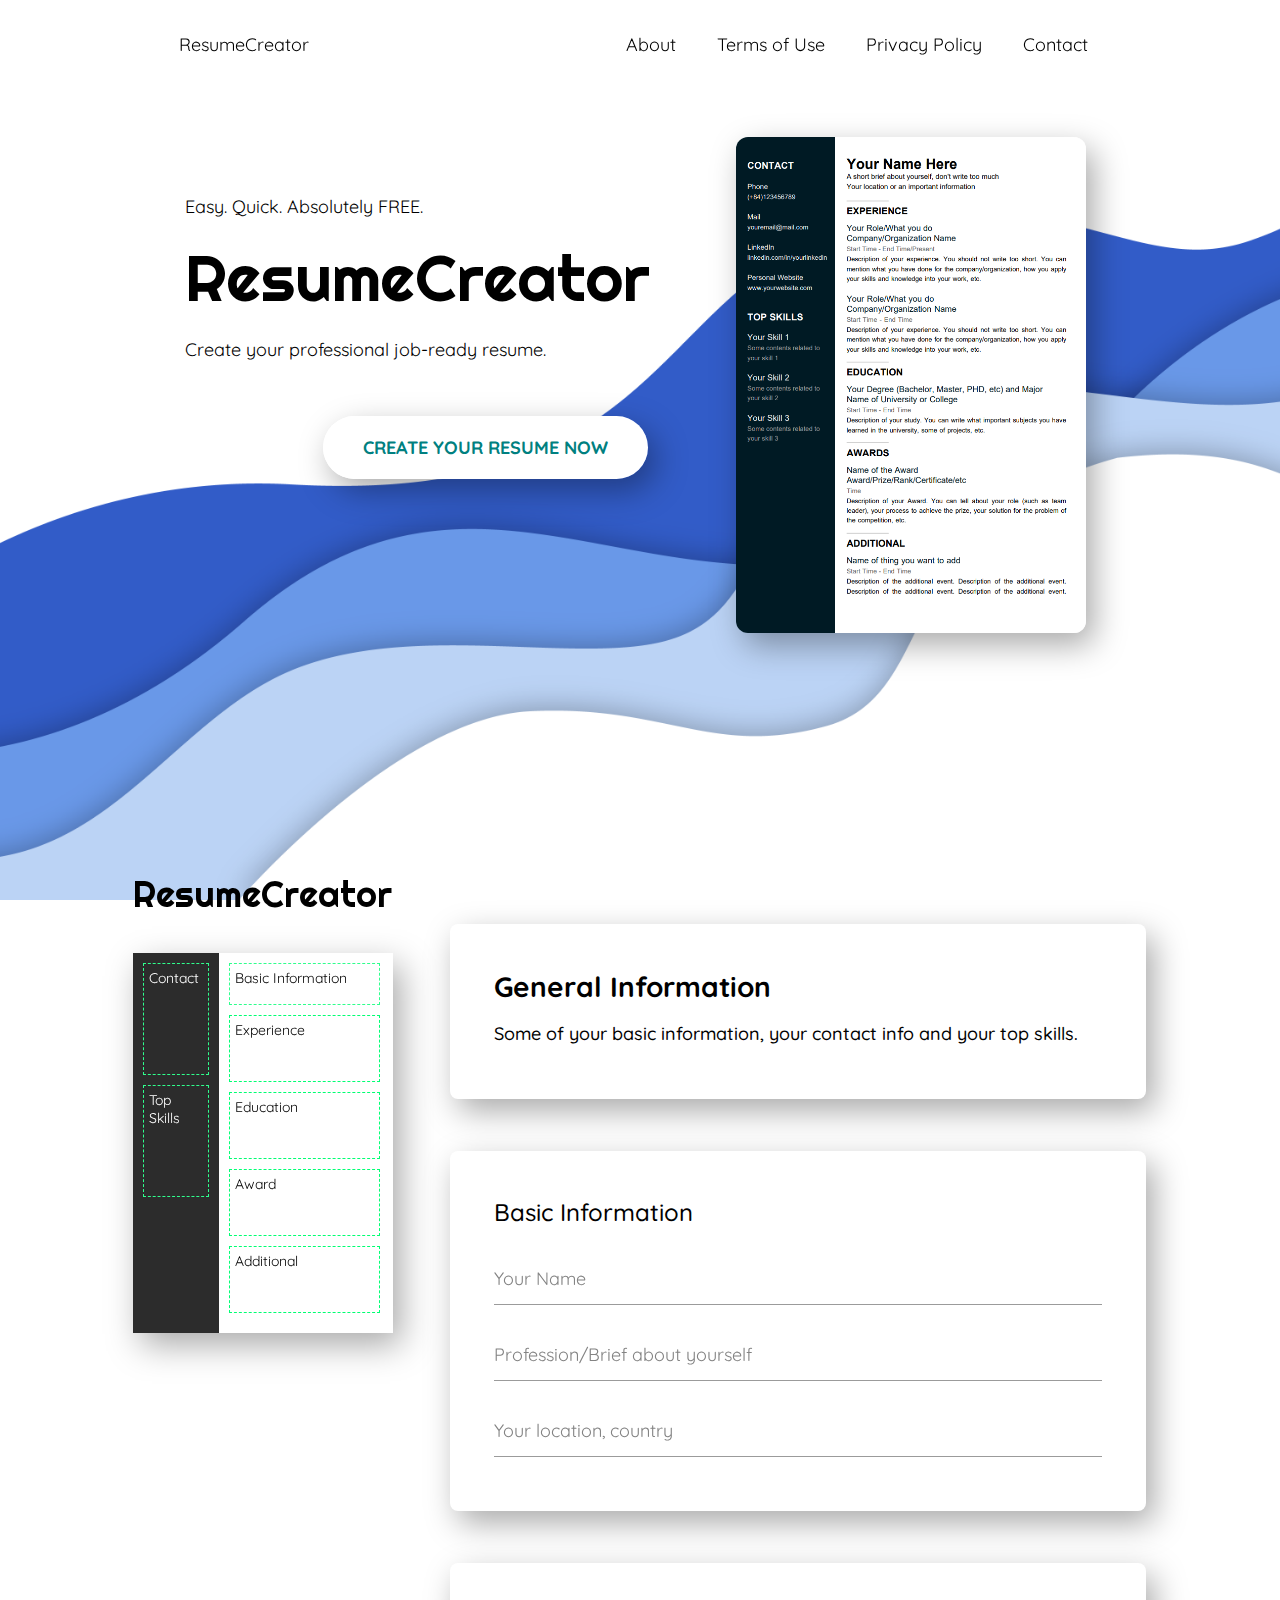
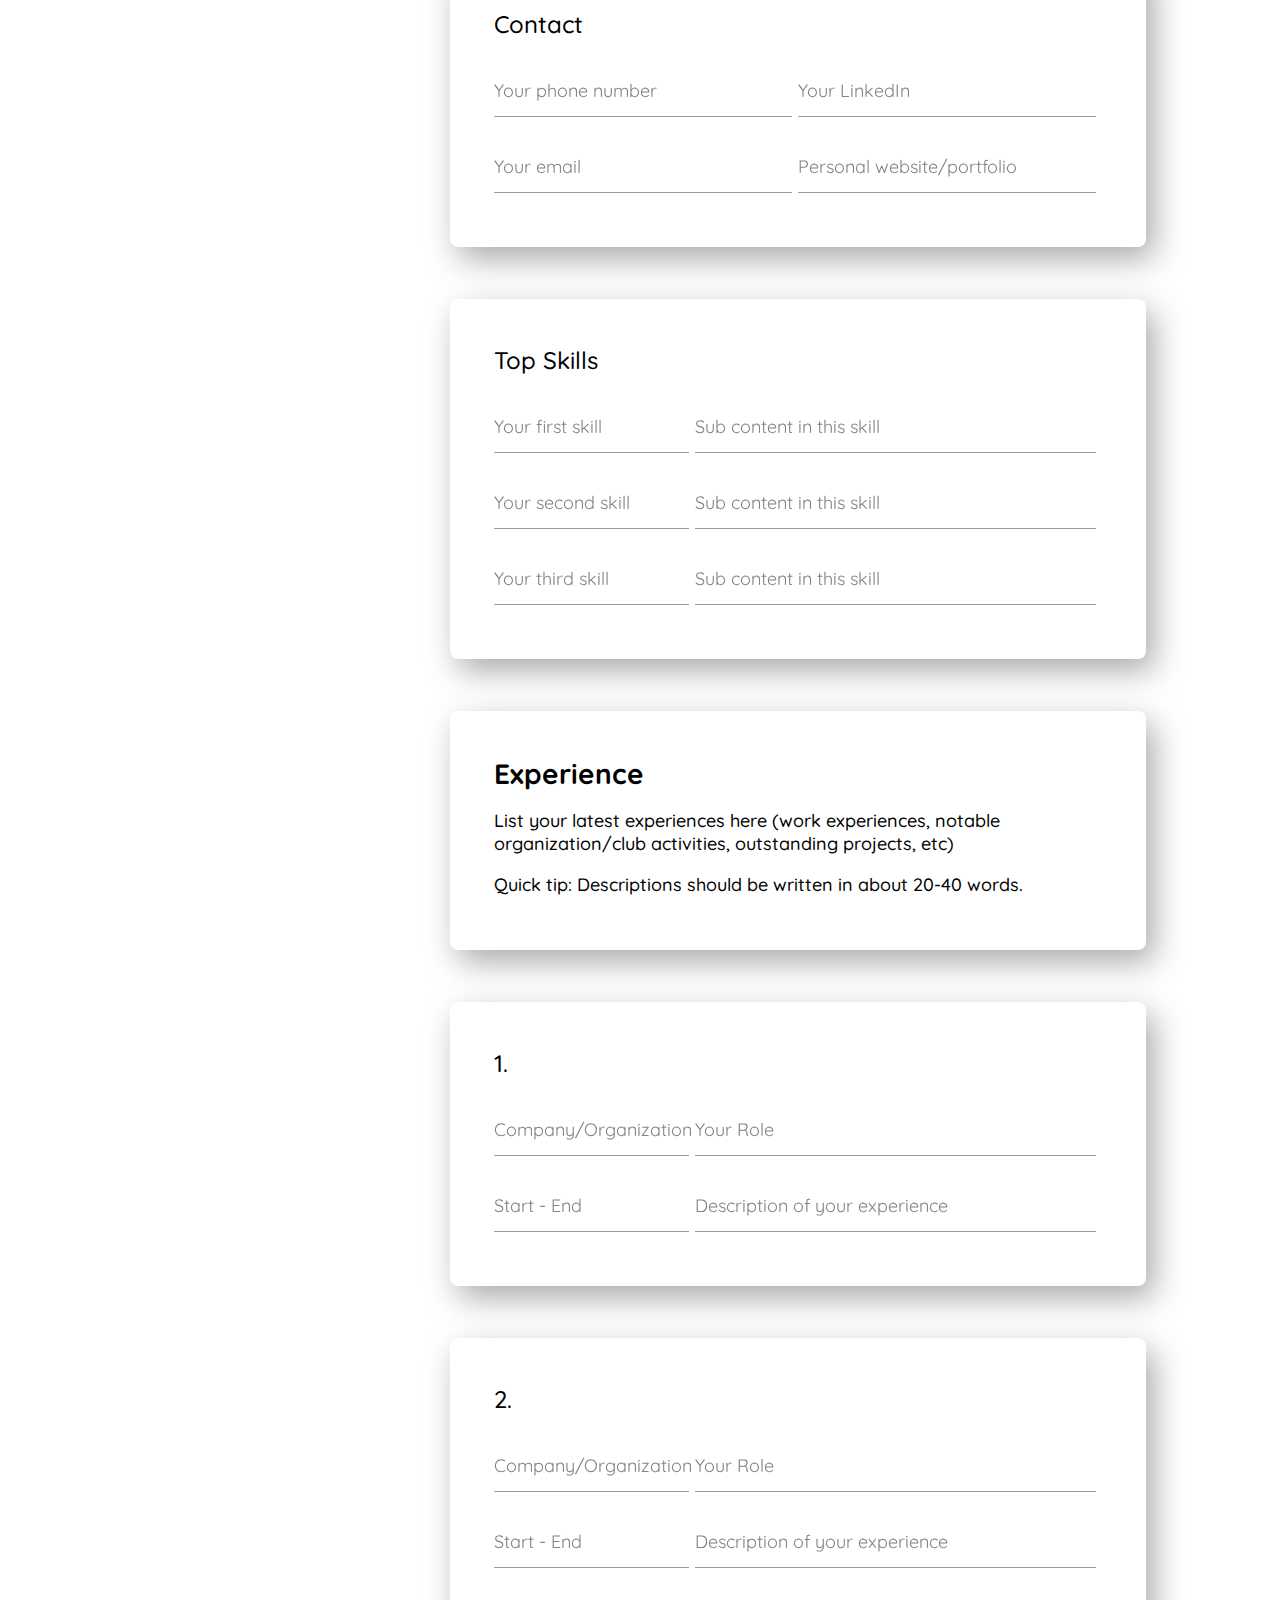
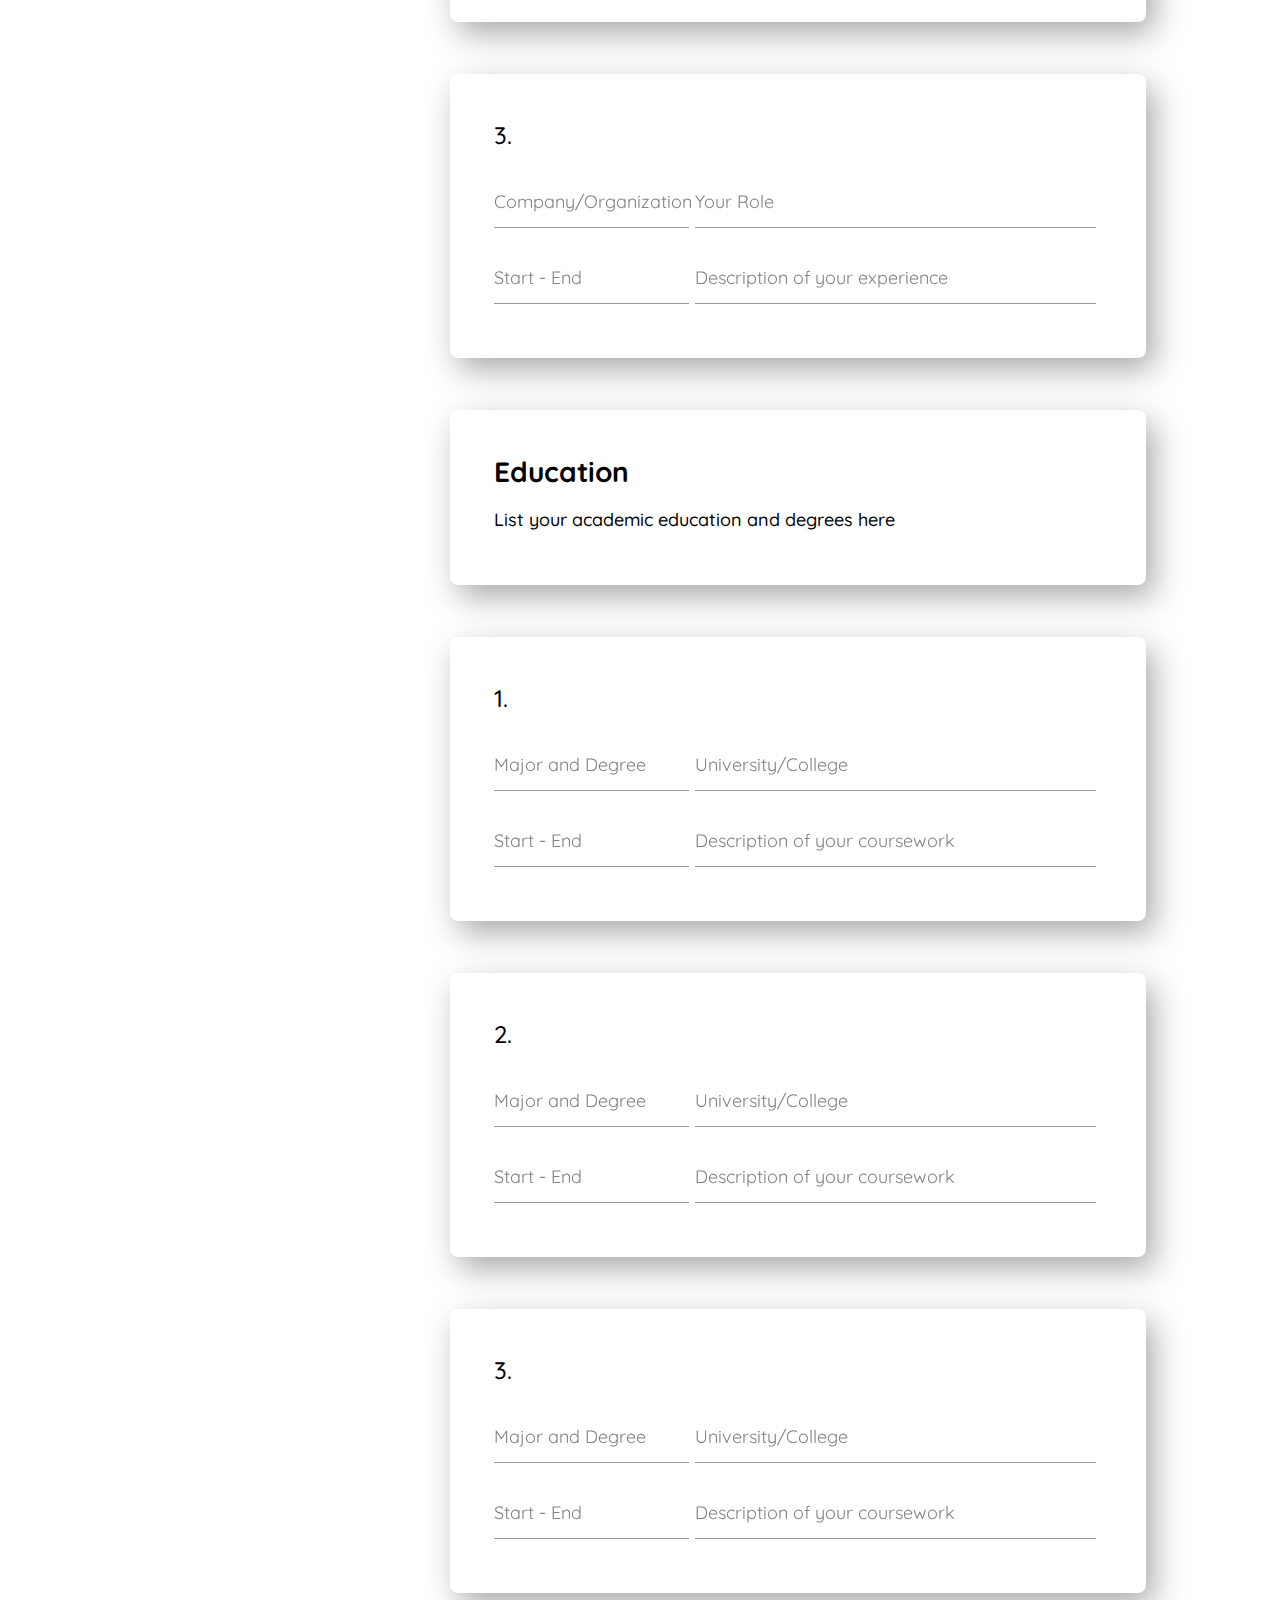
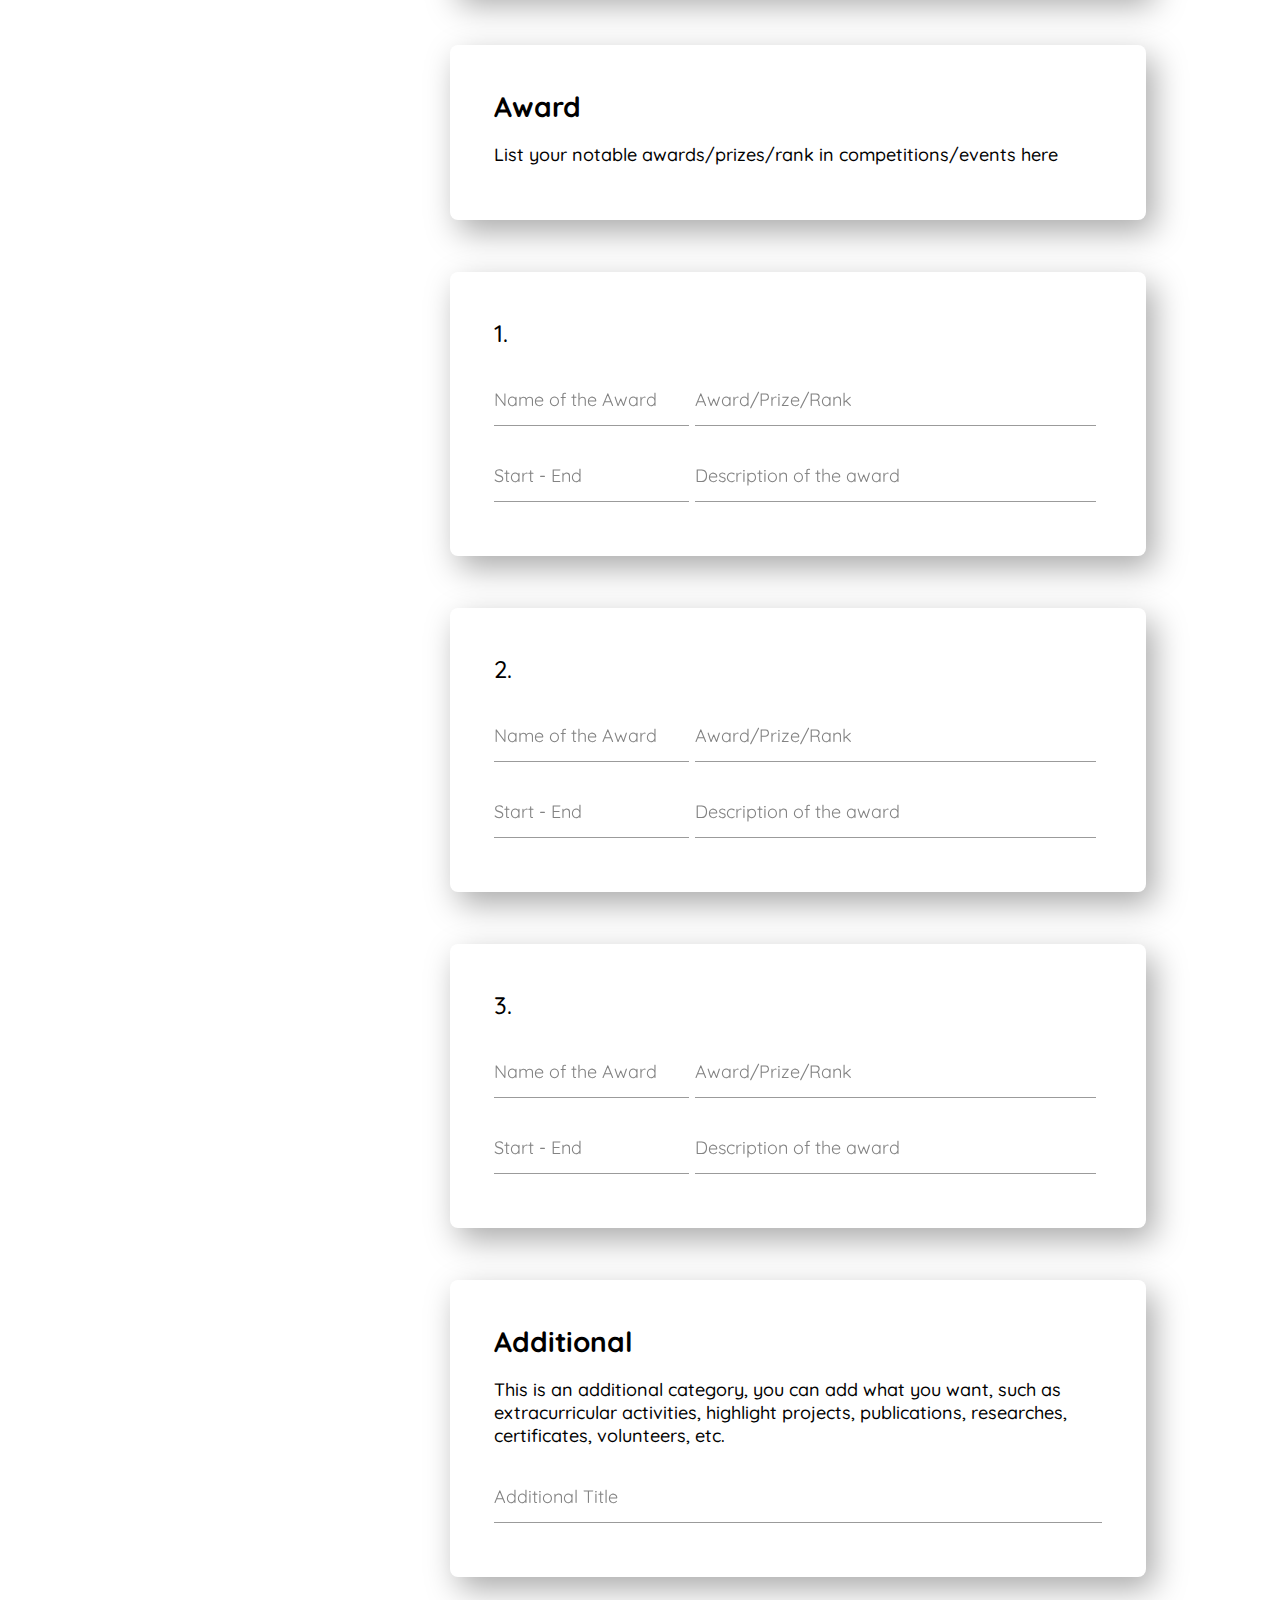
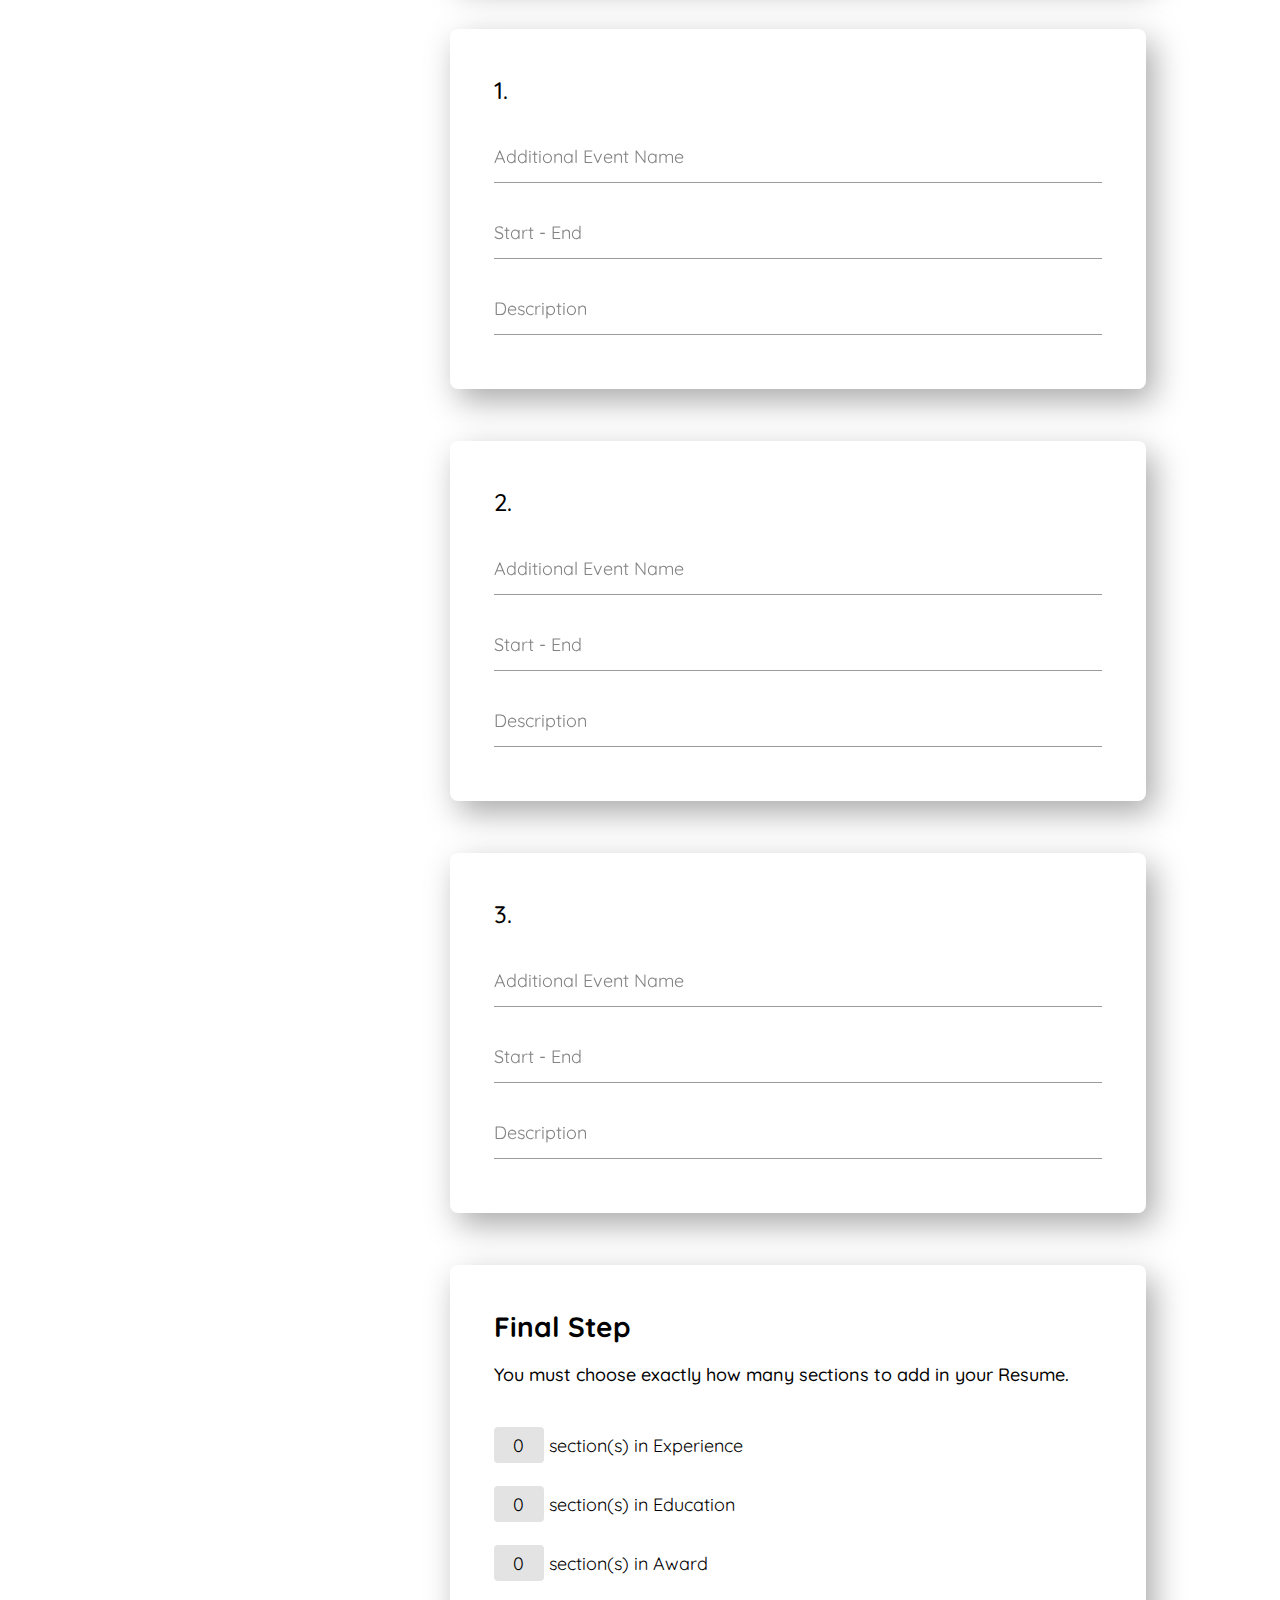
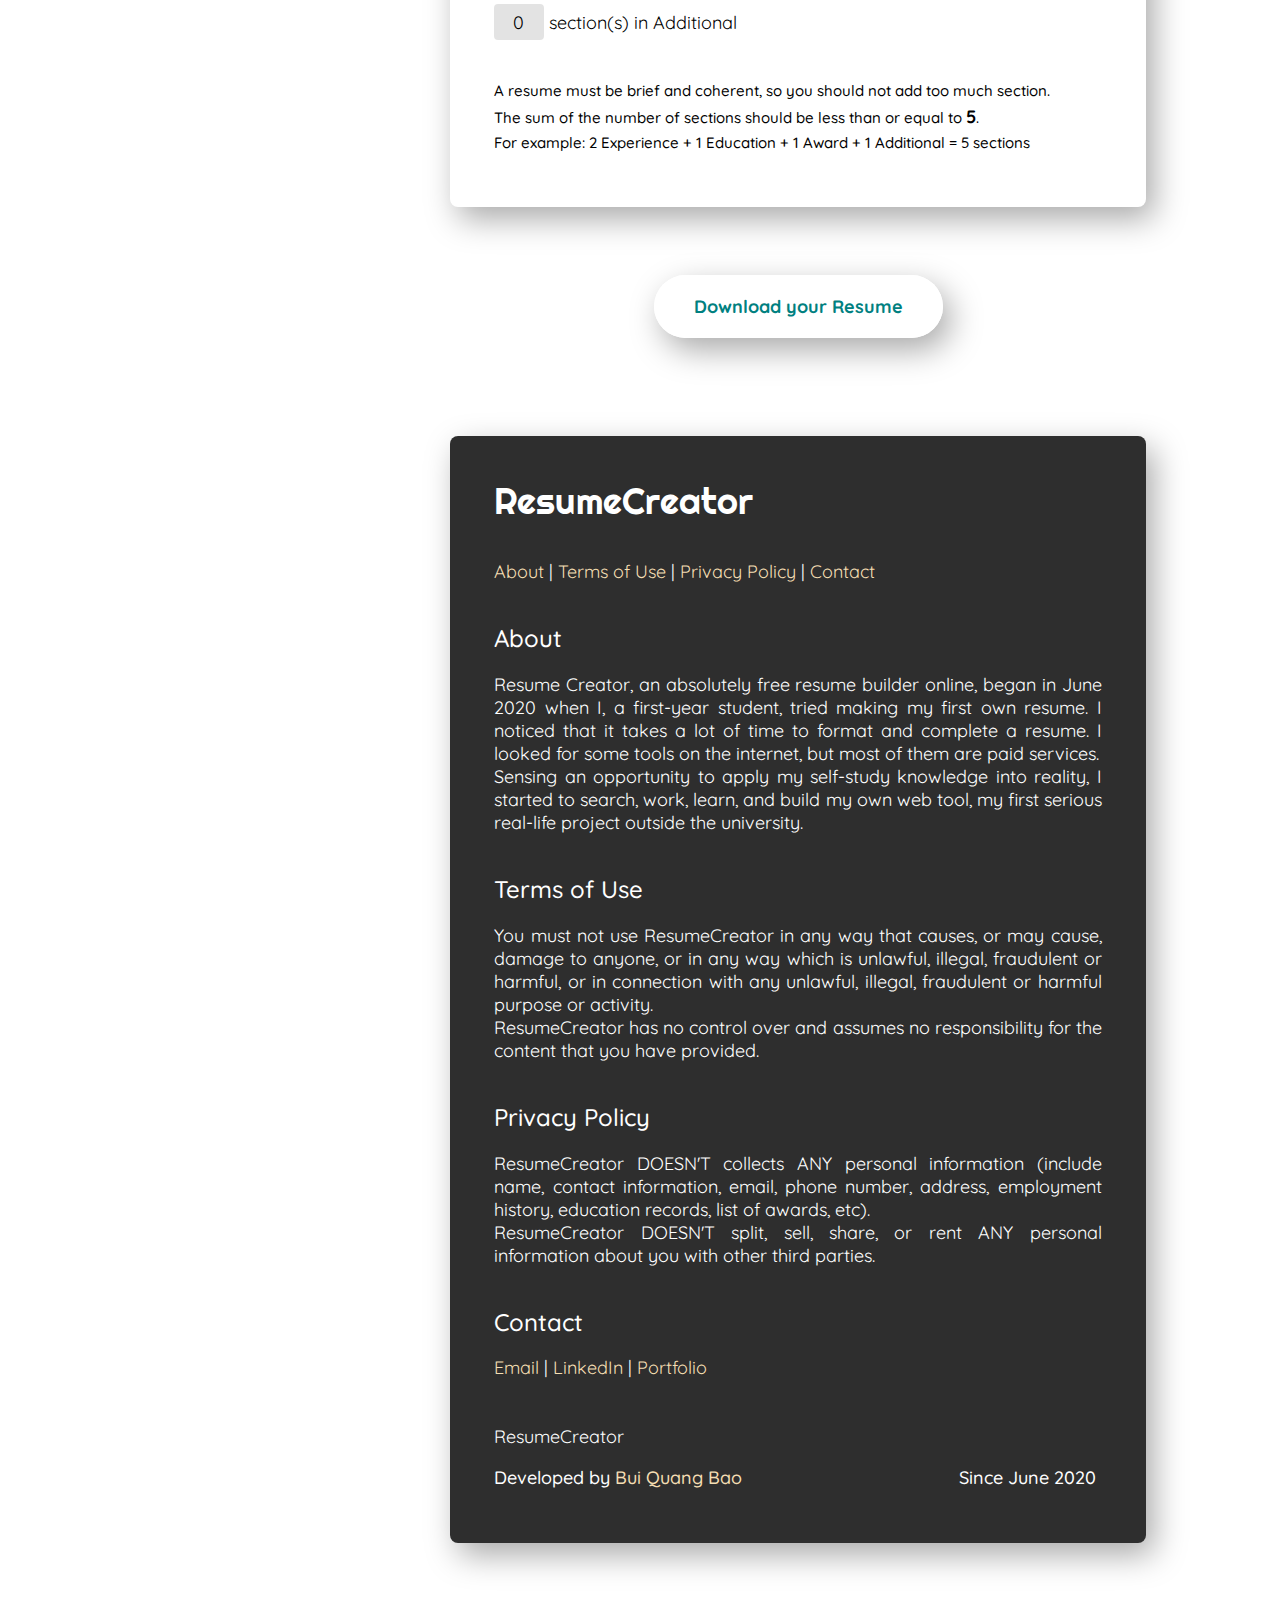
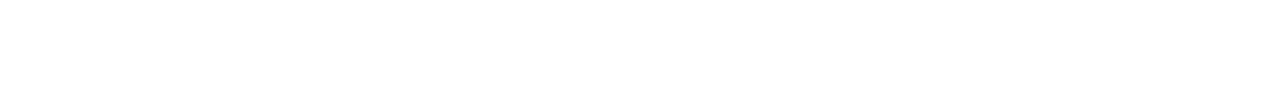
<file: index.html>
<!DOCTYPE HTML>
<html>

<head>
    <title>ResumeCreator</title>
    <meta charset="utf-8">
    <meta http-equiv="X-UA-Compatible" content="IE=edge">
    <meta name="viewport" content="width=device-width, initial-scale=1">
    <meta name="description" content="" />
    <meta name="keywords" content="" />
    <meta name="author" content="Bui Quang Bao" />

    <!-- Place favicon.ico and apple-touch-icon.png in the root directory -->
    <link rel="shortcut icon" href="assets/favicon.png">
    <!--  -->

    <!-- <link rel="stylesheet" href="/css/animate.css"> -->
    <!-- <link rel="stylesheet" href="/css/bootstrap.css"> -->
    <!-- <link rel="stylesheet" href="/css/flexslider.css"> -->

    <!-- <link rel="stylesheet" href="/main.css"> -->

    <!-- Modernizr JS -->
    <!-- <script src="js/modernizr-2.6.2.min.js"></script> -->

    <!-- AOS -->
    <!-- <link rel="stylesheet" href="https://unpkg.com/aos@next/dist/aos.css" /> -->

    <!-- Fontawesome -->
    <!-- <script src="https://kit.fontawesome.com/b063fa960b.js" crossorigin="anonymous"></script> -->

    <!-- Google Icons -->
    <!-- <link rel="stylesheet" href="https://fonts.googleapis.com/icon?family=Material+Icons"> -->

    <link href="https://fonts.googleapis.com/css2?family=Quicksand&display=swap" rel="stylesheet">
    <link href="https://fonts.googleapis.com/css2?family=Righteous&display=swap" rel="stylesheet">

    <link rel="stylesheet" href="main.css">

    <script type="text/javascript" src="jspdf.min.js"></script>
    <script type="text/javascript" src="main.js"></script>

</head>

<body
    style="background-image: url('assets/background.png'); background-repeat: no-repeat; background-attachment: fixed; background-position: center; background-size: cover;">

    <div class="for-mobile">
        <p class="title" style="font-size: 24px; text-align: center;">ResumeCreator</p>
        <p class="p">Hello there! Thank you for using Resume Creator! However, this tool is recommended to be used on a
            larger device's screen, like a desktop or tablet.</p>
    </div>

    <div class="for-desktop">

        <!-- Header -->
        <p style="color: transparent; font-size: 10px;">.</p>
        <div class="section-header" style="color: transparent;">
            <a href="#about2" class="sub-a" target="_blank" rel="noopener noreferrer">About</a>
            ___<a href="#termsofuse" class="sub-a" target="_blank" rel="noopener noreferrer">Terms of Use</a>
            ___<a href="#privacypolicy" class="sub-a" target="_blank" rel="noopener noreferrer">Privacy Policy</a>
            ___<a href="#contact2" class="sub-a" target="_blank" rel="noopener noreferrer">Contact</a>
        </div>
        <div class="section-header-2" style="color: transparent;">
            <a href="#" class="sub-a" target="_blank" rel="noopener noreferrer">ResumeCreator</a>
        </div>

        <!-- Start-box -->
        <div class="start-box">
            <div class="row">
                <div class="column-8" style="text-align: left; margin-top: 40px;">
                    <p style="user-select: none;">Easy. Quick. Absolutely FREE.</p>
                    <p class="title" style="font-size: 65px; margin: 0 0 20px 0;">
                        ResumeCreator</p>
                    <p style="margin-bottom: 75px; user-select: none;">Create your professional job-ready resume.</p>
                    <div style="text-align: center;">
                        <a class="rounded-btn" href="#startpoint" style="color: teal; font-weight: 700;">
                            <span>CREATE YOUR RESUME NOW</span>
                        </a>
                    </div>
                </div>
                <div class="column-4">
                    <img src="assets/sample.png" alt="Sample" width="350px"
                        style="float: right; border-radius: 12px; box-shadow: 8px 12px 32px #00000056;">
                </div>
            </div>
        </div>

        <!-- ------------------------------- Sticky-div ----------------------------- -->
        <div class="sticky-div">
            <!-- ResumeCreator -->
            <p class="title">ResumeCreator</p>
            <!-- Sample -->
            <div class="sample">
                <div class="black-part">
                    <div class="black-block"><a href="#contact">Contact</a></div>
                    <div class="black-block"><a href="#skill">Top Skills</a></div>
                </div>
                <div class="white-part">
                    <div class="header-block"><a href="#basic-information">Basic Information</a></div>
                    <div class="white-block"><a href="#experience">Experience</a></div>
                    <div class="white-block"><a href="#education">Education</a></div>
                    <div class="white-block"><a href="#award">Award</a></div>
                    <div class="white-block"><a href="#additional">Additional</a></div>
                </div>
            </div>
        </div>

        <form id="frm" style="z-index: 1000;">

            <div id="startpoint" style="height: 36px;">
            </div>

            <div class="section">
                <h1>General Information</h1>
                <h3>Some of your basic information, your contact info and your top skills.</h3>
            </div>

            <!-- ------------------------------- Header ------------------------------- -->
            <div class="section" id="basic-information">
                <h2>Basic Information</h2>
                <div class="form_group">
                    <input type="input" class="form_field" placeholder="0" name="0" id='0' required />
                    <label for="0" class="form_label">Your Name</label>
                </div>
                <div class="form_group">
                    <input type="input" class="form_field" placeholder="1" name="1" id='1' required />
                    <label for="1" class="form_label">Profession/Brief about yourself</label>
                </div>
                <div class="form_group">
                    <input type="input" class="form_field" placeholder="2" name="2" id='2' required />
                    <label for="2" class="form_label">Your location, country</label>
                </div>
            </div>


            <!-- ------------------------------- Contact ------------------------------- -->
            <div class="section" id="contact">
                <h2>Contact</h2>
                <div class="row">
                    <div class="column-6">
                        <div class="form_group">
                            <input type="input" class="form_field" placeholder="3" name="3" id='3' required />
                            <label for="3" class="form_label">Your phone number</label>
                        </div>
                        <div class="form_group">
                            <input type="input" class="form_field" placeholder="4" name="4" id='4' required />
                            <label for="4" class="form_label">Your email</label>
                        </div>
                    </div>
                    <div class="column-6">
                        <div class="form_group">
                            <input type="input" class="form_field" placeholder="5" name="5" id='5' required />
                            <label for="5" class="form_label">Your LinkedIn</label>
                        </div>
                        <div class="form_group">
                            <input type="input" class="form_field" placeholder="6" name="6" id='6' required />
                            <label for="6" class="form_label">Personal website/portfolio</label>
                        </div>
                    </div>
                </div>
            </div>

            <!-- ------------------------------- Skill ------------------------------- -->
            <div class="section" id="skill">
                <h2>Top Skills</h2>
                <!-- skl1 -->
                <div class="row">
                    <div class="column-4">
                        <div class="form_group">
                            <input type="input" class="form_field" placeholder="7" name="7" id='7' required />
                            <label for="7" class="form_label">Your first skill</label>
                        </div>
                    </div>
                    <div class="column-8">
                        <div class="form_group">
                            <input type="input" class="form_field" placeholder="8" name="8" id='8' required />
                            <label for="8" class="form_label">Sub content in this skill</label>
                        </div>
                    </div>
                </div>
                <!-- skl2 -->
                <div class="row">
                    <div class="column-4">
                        <div class="form_group">
                            <input type="input" class="form_field" placeholder="9" name="9" id='9' required />
                            <label for="9" class="form_label">Your second skill</label>
                        </div>
                    </div>
                    <div class="column-8">
                        <div class="form_group">
                            <input type="input" class="form_field" placeholder="10" name="10" id='10' required />
                            <label for="10" class="form_label">Sub content in this skill</label>
                        </div>
                    </div>
                </div>
                <!-- skl3 -->
                <div class="row">
                    <div class="column-4">
                        <div class="form_group">
                            <input type="input" class="form_field" placeholder="11" name="11" id='11' required />
                            <label for="11" class="form_label">Your third skill</label>
                        </div>
                    </div>
                    <div class="column-8">
                        <div class="form_group">
                            <input type="input" class="form_field" placeholder="12" name="12" id='12' required />
                            <label for="12" class="form_label">Sub content in this skill</label>
                        </div>
                    </div>
                </div>
            </div>


            <!-- ------------------------------- Experience ------------------------------- -->
            <div class="section" id="experience">
                <h1>Experience</h1>
                <h3>List your latest experiences here (work experiences, notable organization/club activities,
                    outstanding
                    projects, etc)</h3>
                <h3>Quick tip: Descriptions should be written in about 20-40 words.</h3>
            </div>
            <!-- exp1 -->
            <div class="section">
                <h2>1.</h2>
                <div class="row">
                    <div class="column-4">
                        <div class="form_group">
                            <input type="input" class="form_field" placeholder="13" name="13" id='13' required />
                            <label for="13" class="form_label">Company/Organization</label>
                        </div>
                        <div class="form_group" style="display: none;">
                            <input type="input" class="form_field" placeholder="14" name="14" id='14' required />
                            <label for="14" class="form_label">Description</label>
                        </div>
                        <div class="form_group">
                            <input type="input" class="form_field" placeholder="15" name="15" id='15' required />
                            <label for="15" class="form_label">Start - End</label>
                        </div>
                    </div>
                    <div class="column-8">
                        <div class="form_group">
                            <input type="input" class="form_field" placeholder="16" name="16" id='16' required />
                            <label for="16" class="form_label">Your Role</label>
                        </div>
                        <div class="form_group">
                            <input type="input" class="form_field" placeholder="17" name="17" id='17' required />
                            <label for="17" class="form_label">Description of your experience</label>
                        </div>
                    </div>
                </div>
            </div>

            <!-- exp2 -->
            <div class="section">
                <h2>2.</h2>
                <div class="row">
                    <div class="column-4">
                        <div class="form_group">
                            <input type="input" class="form_field" placeholder="18" name="18" id='18' required />
                            <label for="18" class="form_label">Company/Organization</label>
                        </div>
                        <div class="form_group" style="display: none;">
                            <input type="input" class="form_field" placeholder="19" name="19" id='19' required />
                            <label for="19" class="form_label">Description</label>
                        </div>
                        <div class="form_group">
                            <input type="input" class="form_field" placeholder="20" name="20" id='20' required />
                            <label for="20" class="form_label">Start - End</label>
                        </div>
                    </div>
                    <div class="column-8">
                        <div class="form_group">
                            <input type="input" class="form_field" placeholder="21" name="21" id='21' required />
                            <label for="21" class="form_label">Your Role</label>
                        </div>
                        <div class="form_group">
                            <input type="input" class="form_field" placeholder="22" name="22" id='22' required />
                            <label for="22" class="form_label">Description of your experience</label>
                        </div>
                    </div>
                </div>
            </div>

            <!-- exp3 -->
            <div class="section">
                <h2>3.</h2>
                <div class="row">
                    <div class="column-4">
                        <div class="form_group">
                            <input type="input" class="form_field" placeholder="23" name="23" id='23' required />
                            <label for="23" class="form_label">Company/Organization</label>
                        </div>
                        <div class="form_group" style="display: none;">
                            <input type="input" class="form_field" placeholder="24" name="24" id='24' required />
                            <label for="24" class="form_label">Description</label>
                        </div>
                        <div class="form_group">
                            <input type="input" class="form_field" placeholder="25" name="25" id='25' required />
                            <label for="25" class="form_label">Start - End</label>
                        </div>
                    </div>
                    <div class="column-8">
                        <div class="form_group">
                            <input type="input" class="form_field" placeholder="26" name="26" id='26' required />
                            <label for="26" class="form_label">Your Role</label>
                        </div>
                        <div class="form_group">
                            <input type="input" class="form_field" placeholder="27" name="27" id='27' required />
                            <label for="27" class="form_label">Description of your experience</label>
                        </div>
                    </div>
                </div>
            </div>


            <!-- ------------------------------- Education ------------------------------- -->
            <div class="section" id="education">
                <h1>Education</h1>
                <h3>List your academic education and degrees here</h3>
            </div>
            <!-- edu1 -->
            <div class="section">
                <h2>1.</h2>
                <div class="row">
                    <div class="column-4">
                        <div class="form_group">
                            <input type="input" class="form_field" placeholder="28" name="28" id='28' required />
                            <label for="28" class="form_label">Major and Degree</label>
                        </div>
                        <div class="form_group">
                            <input type="input" class="form_field" placeholder="30" name="30" id='30' required />
                            <label for="30" class="form_label">Start - End</label>
                        </div>
                    </div>
                    <div class="column-8">
                        <div class="form_group">
                            <input type="input" class="form_field" placeholder="29" name="29" id='29' required />
                            <label for="29" class="form_label">University/College</label>
                        </div>

                        <div class="form_group">
                            <input type="input" class="form_field" placeholder="31" name="31" id='31' required />
                            <label for="31" class="form_label">Description of your coursework</label>
                        </div>
                    </div>
                </div>
            </div>

            <!-- edu2 -->
            <div class="section">
                <h2>2.</h2>
                <div class="row">
                    <div class="column-4">
                        <div class="form_group">
                            <input type="input" class="form_field" placeholder="32" name="32" id='32' required />
                            <label for="32" class="form_label">Major and Degree</label>
                        </div>
                        <div class="form_group">
                            <input type="input" class="form_field" placeholder="34" name="34" id='34' required />
                            <label for="34" class="form_label">Start - End</label>
                        </div>
                    </div>
                    <div class="column-8">
                        <div class="form_group">
                            <input type="input" class="form_field" placeholder="33" name="33" id='33' required />
                            <label for="33" class="form_label">University/College</label>
                        </div>
                        <div class="form_group">
                            <input type="input" class="form_field" placeholder="35" name="35" id='35' required />
                            <label for="35" class="form_label">Description of your coursework</label>
                        </div>
                    </div>
                </div>
            </div>

            <!-- edu3 -->
            <div class="section">
                <h2>3.</h2>
                <div class="row">
                    <div class="column-4">
                        <div class="form_group">
                            <input type="input" class="form_field" placeholder="36" name="36" id='36' required />
                            <label for="36" class="form_label">Major and Degree</label>
                        </div>
                        <div class="form_group">
                            <input type="input" class="form_field" placeholder="38" name="38" id='38' required />
                            <label for="38" class="form_label">Start - End</label>
                        </div>
                    </div>
                    <div class="column-8">
                        <div class="form_group">
                            <input type="input" class="form_field" placeholder="37" name="37" id='37' required />
                            <label for="37" class="form_label">University/College</label>
                        </div>
                        <div class="form_group">
                            <input type="input" class="form_field" placeholder="39" name="39" id='39' required />
                            <label for="39" class="form_label">Description of your coursework</label>
                        </div>
                    </div>
                </div>
            </div>

            <!-- ------------------------------- Award ------------------------------- -->
            <div class="section" id="award">
                <h1>Award</h1>
                <h3>List your notable awards/prizes/rank in competitions/events here</h3>
            </div>
            <!-- awa1 -->
            <div class="section">
                <h2>1.</h2>
                <div class="row">
                    <div class="column-4">
                        <div class="form_group">
                            <input type="input" class="form_field" placeholder="40" name="40" id='40' required />
                            <label for="40" class="form_label">Name of the Award</label>
                        </div>
                        <div class="form_group" style="display: none;">
                            <input type="input" class="form_field" placeholder="41" name="41" id='41' required />
                            <label for="41" class="form_label">Note</label>
                        </div>
                        <div class="form_group">
                            <input type="input" class="form_field" placeholder="42" name="42" id='42' required />
                            <label for="42" class="form_label">Start - End</label>
                        </div>
                        <div class="form_group" style="display: none;">
                            <input type="input" class="form_field" placeholder="43" name="43" id='43' required />
                            <label for="43" class="form_label">Your Role</label>
                        </div>
                    </div>
                    <div class="column-8">
                        <div class="form_group">
                            <input type="input" class="form_field" placeholder="44" name="44" id='44' required />
                            <label for="44" class="form_label">Award/Prize/Rank</label>
                        </div>
                        <div class="form_group">
                            <input type="input" class="form_field" placeholder="45" name="45" id='45' required />
                            <label for="45" class="form_label">Description of the award</label>
                        </div>
                    </div>
                </div>
            </div>

            <!-- awa2 -->
            <div class="section">
                <h2>2.</h2>
                <div class="row">
                    <div class="column-4">
                        <div class="form_group">
                            <input type="input" class="form_field" placeholder="46" name="46" id='46' required />
                            <label for="46" class="form_label">Name of the Award</label>
                        </div>
                        <div class="form_group" style="display: none;">
                            <input type="input" class="form_field" placeholder="47" name="47" id='47' required />
                            <label for="47" class="form_label">Note</label>
                        </div>
                        <div class="form_group">
                            <input type="input" class="form_field" placeholder="48" name="48" id='48' required />
                            <label for="48" class="form_label">Start - End</label>
                        </div>
                        <div class="form_group" style="display: none;">
                            <input type="input" class="form_field" placeholder="49" name="49" id='49' required />
                            <label for="49" class="form_label">Your Role</label>
                        </div>
                    </div>
                    <div class="column-8">
                        <div class="form_group">
                            <input type="input" class="form_field" placeholder="50" name="50" id='50' required />
                            <label for="50" class="form_label">Award/Prize/Rank</label>
                        </div>
                        <div class="form_group">
                            <input type="input" class="form_field" placeholder="51" name="51" id='51' required />
                            <label for="51" class="form_label">Description of the award</label>
                        </div>
                    </div>
                </div>
            </div>

            <!-- awa3 -->
            <div class="section">
                <h2>3.</h2>
                <div class="row">
                    <div class="column-4">
                        <div class="form_group">
                            <input type="input" class="form_field" placeholder="52" name="52" id='52' required />
                            <label for="52" class="form_label">Name of the Award</label>
                        </div>
                        <div class="form_group" style="display: none;">
                            <input type="input" class="form_field" placeholder="53" name="53" id='53' required />
                            <label for="53" class="form_label">Note</label>
                        </div>
                        <div class="form_group">
                            <input type="input" class="form_field" placeholder="54" name="54" id='54' required />
                            <label for="54" class="form_label">Start - End</label>
                        </div>
                        <div class="form_group" style="display: none;">
                            <input type="input" class="form_field" placeholder="55" name="55" id='55' required />
                            <label for="55" class="form_label">Your Role</label>
                        </div>
                    </div>
                    <div class="column-8">
                        <div class="form_group">
                            <input type="input" class="form_field" placeholder="56" name="56" id='56' required />
                            <label for="56" class="form_label">Award/Prize/Rank</label>
                        </div>
                        <div class="form_group">
                            <input type="input" class="form_field" placeholder="57" name="57" id='57' required />
                            <label for="57" class="form_label">Description of the award</label>
                        </div>
                    </div>
                </div>
            </div>


            <!-- ------------------------------- Additional ------------------------------- -->
            <div class="section" id="additional">
                <h1>Additional</h1>
                <h3>This is an additional category, you can add what you want, such as extracurricular activities,
                    highlight projects, publications, researches, certificates, volunteers, etc.</h3>
                <div class="form_group">
                    <input type="input" class="form_field" placeholder="58" name="58" id='58' required />
                    <label for="58" class="form_label">Additional Title</label>
                </div>
            </div>

            <!-- add1 -->
            <div class="section">
                <h2>1.</h2>
                <div class="form_group">
                    <input type="input" class="form_field" placeholder="59" name="59" id='59' required />
                    <label for="59" class="form_label">Additional Event Name</label>
                </div>
                <div class="form_group">
                    <input type="input" class="form_field" placeholder="60" name="60" id='60' required />
                    <label for="60" class="form_label">Start - End</label>
                </div>
                <div class="form_group">
                    <input type="input" class="form_field" placeholder="61" name="61" id='61' required />
                    <label for="61" class="form_label">Description</label>
                </div>
            </div>

            <!-- add2 -->
            <div class="section">
                <h2>2.</h2>
                <div class="form_group">
                    <input type="input" class="form_field" placeholder="62" name="62" id='62' required />
                    <label for="62" class="form_label">Additional Event Name</label>
                </div>
                <div class="form_group">
                    <input type="input" class="form_field" placeholder="63" name="63" id='63' required />
                    <label for="63" class="form_label">Start - End</label>
                </div>
                <div class="form_group">
                    <input type="input" class="form_field" placeholder="64" name="64" id='64' required />
                    <label for="64" class="form_label">Description</label>
                </div>
            </div>

            <!-- add3 -->
            <div class="section">
                <h2>3.</h2>
                <div class="form_group">
                    <input type="input" class="form_field" placeholder="65" name="65" id='65' required />
                    <label for="65" class="form_label">Additional Event Name</label>
                </div>
                <div class="form_group">
                    <input type="input" class="form_field" placeholder="66" name="66" id='66' required />
                    <label for="66" class="form_label">Start - End</label>
                </div>
                <div class="form_group">
                    <input type="input" class="form_field" placeholder="67" name="67" id='67' required />
                    <label for="67" class="form_label">Description</label>
                </div>
            </div>

            <!-- ------------------------------- Final Step ------------------------------- -->
            <div class="section">
                <h1>Final Step</h1>
                <h3>You must choose exactly how many sections to add in your Resume.</h3>
                <br>
                <select id="exp" name="exp">
                    <option value=0>0</option>
                    <option value=1>1</option>
                    <option value=2>2</option>
                    <option value=3>3</option>
                </select>
                <label for="exp">section(s) in Experience</label><br><br>
                <select id="edu" name="edu">
                    <option value=0>0</option>
                    <option value=1>1</option>
                    <option value=2>2</option>
                    <option value=3>3</option>
                </select>
                <label for="edu">section(s) in Education</label><br><br>
                <select id="awa" name="awa">
                    <option value=0>0</option>
                    <option value=1>1</option>
                    <option value=2>2</option>
                    <option value=3>3</option>
                </select>
                <label for="awa">section(s) in Award</label><br><br>
                <select id="add" name="add">
                    <option value=0>0</option>
                    <option value=1>1</option>
                    <option value=2>2</option>
                    <option value=3>3</option>
                </select>
                <label for="add">section(s) in Additional</label><br><br>
                <h3 style="font-size: 15px; line-height: 170%;">A resume must be brief and coherent, so you should not
                    add too much section.<br>The sum of the number of
                    sections should be less than or equal to <b>5</b>.<br>For example: 2 Experience + 1 Education + 1
                    Award
                    + 1 Additional = 5 sections</h3>
            </div>

        </form>

        <!-- Download Button -->
        <div class="section" style="background-color: transparent; box-shadow: 8px 12px 32px #00000000;">
            <div class="download-box">
                <a class="rounded-btn" onclick="getFormInput()" style="color: teal; font-weight: 700;">
                    <span>Download your Resume</span>
                </a>
            </div>
        </div>

        <!-- <div class="footer">
            <p class="title">ResumeCreator</p>
            <h3>A product by <a href="http://buiquangbao.github.io/" target="_blank" rel="noopener noreferrer">
                    Bui Quang Bao</a></h3>
        </div> -->


        <div class="section-footer">
            <p class="title">ResumeCreator</p>
            <a href="#about2" target="_blank" rel="noopener noreferrer">About</a>
            | <a href="#termsofuse" target="_blank" rel="noopener noreferrer">Terms of Use</a>
            | <a href="#privacypolicy" target="_blank" rel="noopener noreferrer">Privacy Policy</a>
            | <a href="#contact2" target="_blank" rel="noopener noreferrer">Contact</a>

            <h2 id="about2">About</h2>
            Resume Creator, an absolutely free resume builder online, began in June 2020 when I, a first-year student,
            tried making my first own resume. I noticed that it takes a lot of time to format and complete a resume. I
            looked for some tools on the internet, but most of them are paid services.
            <br>Sensing an opportunity to apply my self-study knowledge into reality, I started to search, work, learn,
            and build my own web tool, my first serious real-life project outside the university.

            <h2 id="termsofuse">Terms of Use</h2>
            You must not use ResumeCreator in any way that causes, or may cause, damage to anyone, or in any way which
            is unlawful, illegal, fraudulent or harmful, or in connection with any unlawful, illegal, fraudulent or
            harmful purpose or activity.<br>ResumeCreator has no control over and assumes no responsibility for the
            content that you have provided.

            <h2 id="privacypolicy">Privacy Policy</h2>
            ResumeCreator DOESN'T collects ANY personal information (include name, contact information, email, phone
            number, address, employment history, education records, list of awards, etc).
            <br>ResumeCreator DOESN'T split, sell, share, or rent ANY personal information about you with other third
            parties.

            <h2 id="contact2">Contact</h2>
            <a href="mailto:quangbao.co@gmail.com" target="_blank" rel="noopener noreferrer">Email</a>
            | <a href="https://www.linkedin.com/in/buiquangbao/" target="_blank" rel="noopener noreferrer">LinkedIn</a>
            | <a href="http://buiquangbao.github.io/" target="_blank" rel="noopener noreferrer">Portfolio</a>

            <br><br><br>
            ResumeCreator
            <div class="row">
                <div class="column-6">
                    <h3>Developed by <a href="http://buiquangbao.github.io/" target="_blank" rel="noopener noreferrer">
                            Bui Quang Bao</a></h3>
                </div>
                <div class="column-6" style="text-align: right;">
                    <!-- <h3>2020 &copy; ALL RIGHTS RESERVED</h3> -->
                    <h3>Since June 2020</h3>
                </div>
            </div>


        </div>

    </div>


    <!-- -------------------------------------------- LIBRARY -------------------------------------------------- -->
    <!-- <script type="text/javascript" src="https://platform.linkedin.com/badges/js/profile.js" async defer></script> -->
    <script src="js/jquery.min.js"></script>
    <!-- <script src="/js/jquery.easing.1.3.js"></script> -->
    <!-- <script src="/js/bootstrap.min.js"></script> -->
    <!-- <script src="js/jquery.waypoints.min.js"></script> -->
    <!-- <script src="js/jquery.flexslider-min.js"></script> -->
    <!-- <script src="/js/owl.carousel.min.js"></script> -->
    <!-- <script src="js/jquery.countTo.js"></script> -->

    <!-- MAIN JS -->
    <script src="js/main.js"></script>

    <!-- AOS -->
    <!-- <script src="https://unpkg.com/aos@next/dist/aos.js"></script> -->
    <!-- <script>
		AOS.init();
	</script> -->
    <!-- -------------------------------------------- LIBRARY -------------------------------------------------- -->

</body>

</html>
</file>
<file: main.css>
* {
  font-family: 'Quicksand', sans-serif;
  font-size: 18px;
}

.title {
  font-family: 'Righteous';
  font-size: 36px;
  user-select: none;
}

.start-box {
  margin: 9% 14% 10% 14%;
  text-align: center;
}

.download-box {
  padding: 5% 0 5% 0;
  text-align: center;
}

.rounded-btn {
  padding: 20px 40px;
  border-radius: 100px;
  background-color: white;
  box-shadow: 8px 12px 32px #00000056;
  cursor: pointer;
} .rounded-btn:hover {
  padding: 20px 80px;
}

.section {
  background-color: white;
  z-index: 1000;
  padding: 6px 44px 36px 44px;
  margin: 52px 10% 52px 35%;
  border-radius: 8px;
  box-shadow: 8px 12px 32px #00000056;
} @media screen and (max-width: 1000px) {
  .section {
    margin: 52px 36px 52px 36px; } }
.section-header {
  position: absolute;
  right: 0;
  /* background-color: rgba(46, 46, 46, 0.164); */
  z-index: 1000;
  /* padding: 0px 0px 0px 0px; */
  margin: 0px 15% 0px 0%;
  text-align: justify;
}
.section-header-2 {
  position: absolute;
  left: 0;
  /* background-color: rgba(46, 46, 46, 0.164); */
  z-index: 1000;
  /* padding: 0px 0px 0px 0px; */
  margin: 0px 0% 0px 14%;
  text-align: justify;
}
.section-footer {
  color: white;
  background-color: rgb(46, 46, 46);
  z-index: 1000;
  padding: 6px 44px 36px 44px;
  margin: 52px 10% 150px 35%;
  border-radius: 8px;
  box-shadow: 8px 12px 32px #00000056;
  text-align: justify;
}

/* This is used to notify user should not use mobile */
.for-desktop {
  display: block;
} @media screen and (max-width: 1000px) {
  .for-desktop  {
    display: none;
  } 
}
.for-mobile {
  display: none;}
@media screen and (max-width: 1000px) {
  .for-mobile  {
    display: block;
    background-color: white;
    box-shadow: 8px 12px 32px #00000056;
    border-radius: 12px;
    margin: 20% 10% 10% 10%;
    padding: 10%;
  } 
} .for-mobile .p {
  text-align: justify;
  font-size: 22px;
}

a {
  text-decoration: none;
  color: wheat;
  -webkit-transition: 0.5s;
  -o-transition: 0.5s;
  transition: 0.5s; }
  a:hover {
    color: #ffffff;
    text-decoration: none !important; }
.sub-a {
  text-decoration: none;
  color: rgb(0, 0, 0);
  -webkit-transition: 0.5s;
  -o-transition: 0.5s;
  transition: 0.5s; }
  .sub-a:hover {
    color: rgb(0, 170, 147);
    text-decoration: none !important; }

h1 {
  padding-top: 20px;
  font-size: 28px;
  font-weight: 700;
  user-select: none;
}
h2 {
  padding-top: 20px;
  font-size: 24px;
  font-weight: 500;
  user-select: none;
}
h3 {
  font-size: 18px;
  font-weight: 500;
  user-select: none;
}

select {
  width: 50px;
  padding-left: 18px;
  font-size: 18px;
  border: 1px solid rgba(204, 204, 204, 0);
  height: 36px;
  -webkit-appearance: none;
  -moz-appearance: none;
  appearance: none;
  background-color: rgba(0, 0, 0, 0.11);
  border-radius: 4px;
  cursor: pointer;
}


/* ----------------------- Sticky-div --------------------------- */
.sticky-div {
  position: -webkit-sticky;
  position: sticky;
  top: 0;
  /* background-color: #58b3ab48; */
  padding: 75px 0 0 125px;
  width: 1px;
  height: 1px;
}

/* ------------------------ Fixed-div ---------------------------- */
/* .fixed-div {
  position: fixed;
  left: 10%;
  top: 10%;
} */
/* -------------------------- Sample ------------------------------ */
.sample {
  z-index: 1000;
  height: 380px;
  width: 260px;
  background-color: rgb(255, 255, 255);
  box-shadow: 8px 12px 32px #00000056;
  transition: transform 1s;
} .sample:hover {
  transform:translate(20px, -10px);
  transition: transform 1s;
}
.black-part {
  float: left;
  height: 380px;
  width: 33%;
  background-color: rgb(44, 44, 44);
}
.white-part {
  float: left;
  height: 380px;
  width: 66%;
  background-color: rgb(255, 255, 255);
}
.black-block {
  margin: 10px;
  height: 100px;
  max-width: 100%;
  border-color: rgb(47, 255, 141);
  border-width: 1.5px;
  border-style: dashed;
  font-size: 14px;
  color: white;
  padding: 5px;
  transition: transform 1s;
}
.white-block {
  margin: 10px;
  height: 55px;
  max-width: 100%;
  border-color: rgb(0, 255, 115);
  border-width: 1.5px;
  border-style: dashed;
  font-size: 14px;
  padding: 5px;
  transition: transform 1s;
}
.header-block {
  margin: 10px;
  height: 30px;
  max-width: 100%;
  border-color: rgb(47, 255, 141);
  border-width: 1.5px;
  border-style: dashed;
  font-size: 14px;
  padding: 5px;
  transition: transform 1s;
} .header-block:hover, .white-block:hover, .black-block:hover {
  transform:translate(5px, -5px);
  border-color: rgb(255, 251, 27);
  transition: transform 1s;
} .black-block a {
  font-size: 14px;
  color: white;
} .header-block a, .white-block a {
  font-size: 14px;
  color: rgb(0, 0, 0);
}



/* Create two equal columns that floats next to each other */
.column-4 {
  float: left;
  width: 32%;
  padding: 0 1% 0 0;
}
.column-8 {
  float: left;
  width: 66%;
  padding: 0 1% 0 0;
}
.column-6 {
  float: left;
  width: 49%;
  padding: 0 1% 0 0;
}
.row:after {
  content: "";
  display: table;
  clear: both;
}
@media screen and (max-width: 1000px) {
  .column-4 {
    width: 100%;
  }
  .column-8 {
    width: 100%;
  }
  .column-6 {
    width: 100%;
  }
}



/* --------------------------- Form ------------------------------ */
.form_group {
  position: relative;
  padding: 18px 0 18px 0;
  }
  
  .form_field {
    background-color: transparent;
    width: 100%;
    border: 0;
    border-bottom: 1px solid #9b9b9b;
    outline: 0;
    color: rgb(80, 80, 80);
    font-weight: 700;
    padding: 8px 0;
    transition: border-color 0.2s;
    cursor: pointer;
  }
  .form_field::placeholder {
    color: transparent;
  }
  .form_field:placeholder-shown ~ .form_label {
    cursor: pointer;
    top: 20px;
  }
  
  .form_label {
    position: absolute;
    top: 0;
    display: block;
    transition: 0.3s;
    color: #838383;
    -webkit-touch-callout: none;
    -webkit-user-select: none; 
     -khtml-user-select: none; 
       -moz-user-select: none; 
        -ms-user-select: none;
            user-select: none;
  }
  
  .form_field:focus {
    padding-bottom: 8px;
    font-weight: 700;
    border-width: 3px;
    border-image: linear-gradient(to right, #11998e, #38ef7d);
    border-image-slice: 1;
  }
  .form_field:focus ~ .form_label {
    position: absolute;
    top: 0;
    display: block;
    transition: 0.2s;
    color: #11998e;
    font-weight: 700;
  }
  
  /* reset input */
  .form_field:required, .form_field:invalid {
    box-shadow: none;
  }

  /* ----------------------------- Button -------------------------------------- */
  .example_f {
    border-radius: 4px;
    background: linear-gradient(to right, #67b26b, #4ca2cb) !important;
    border: none;
    color: #FFFFFF;
    text-align: center;
    font-size: 22px;
    padding: 12px;
    transition: all 0.4s;
    cursor: pointer;
  }
  .example_f span {
    cursor: pointer;
    display: inline-block;
    position: relative;
    transition: 0.4s;
  }
  .example_f span:after {
    content: '\00bb';
    position: absolute;
    opacity: 0;
    top: 0;
    right: -20px;
    transition: 0.5s;
  }
  .example_f:hover span {
    padding-right: 25px;
  }
  .example_f:hover span:after {
    opacity: 1;
    right: 0;
  }
</file>
